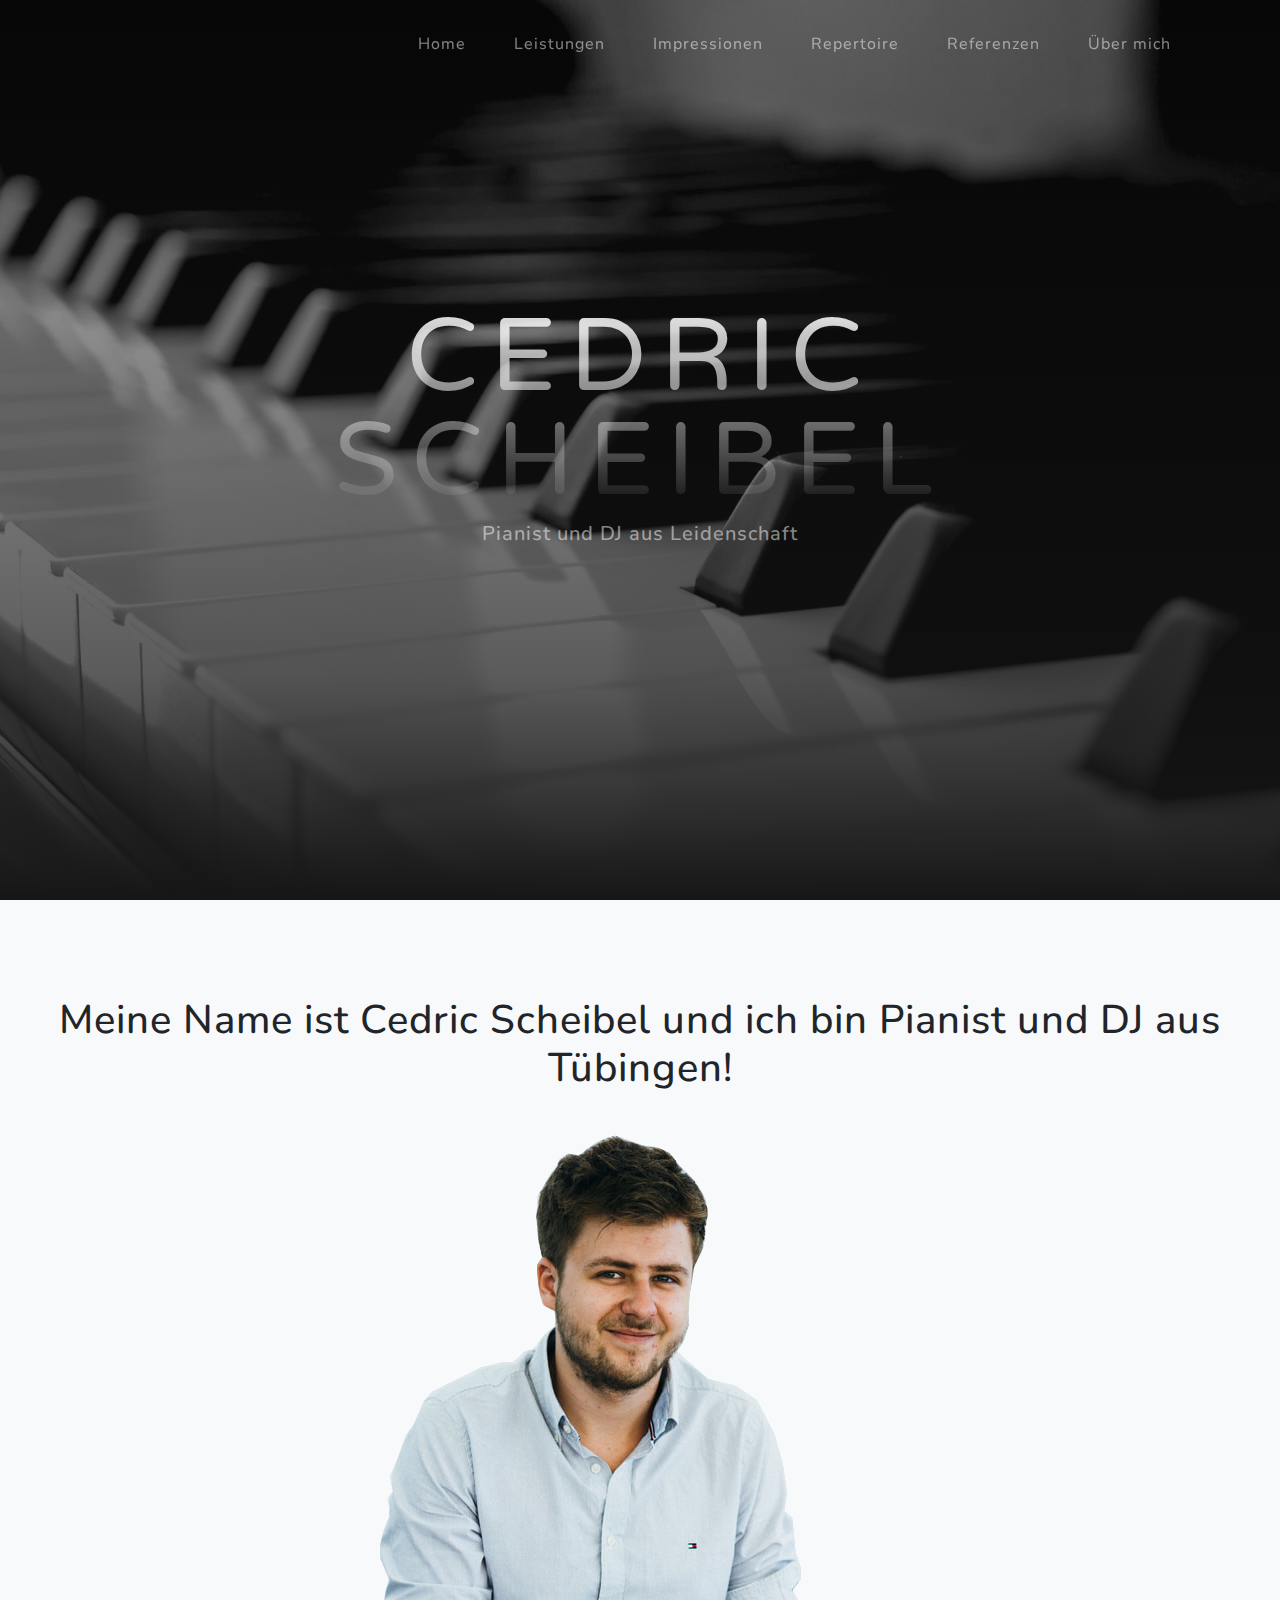
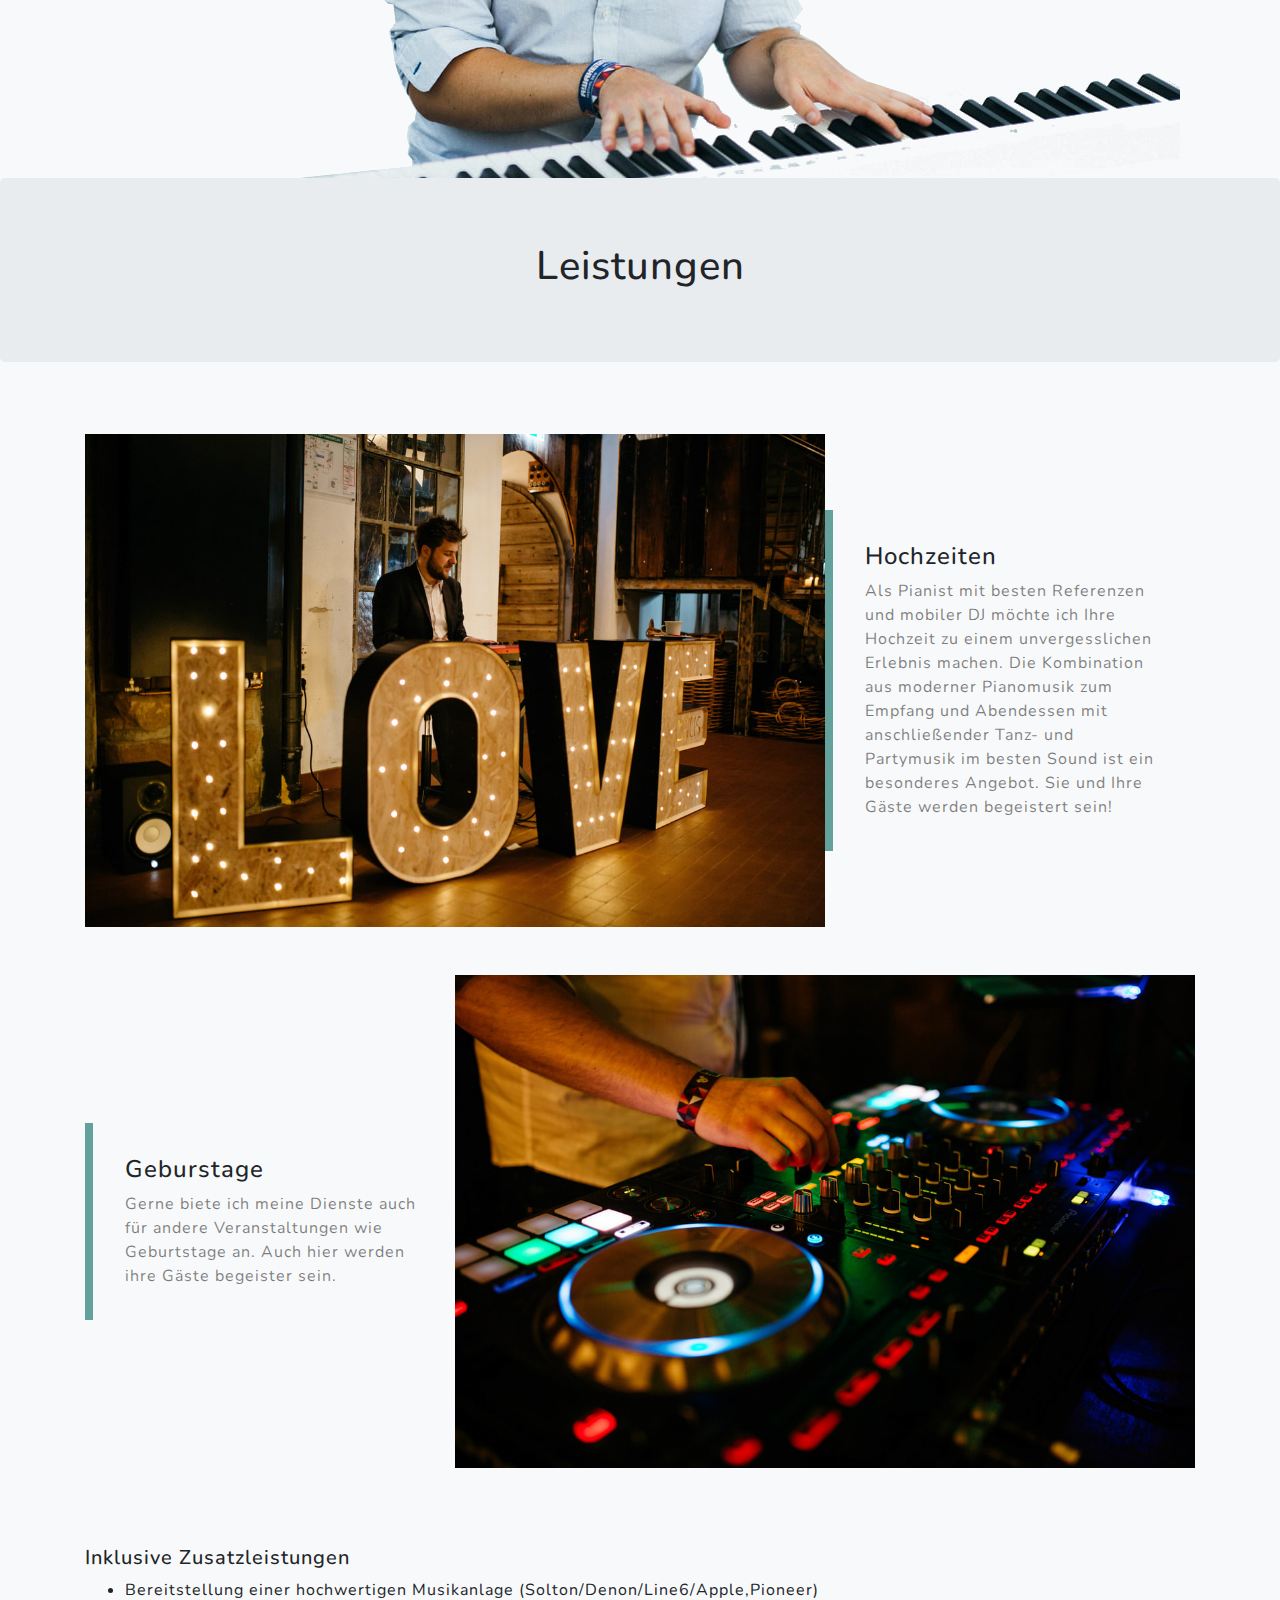
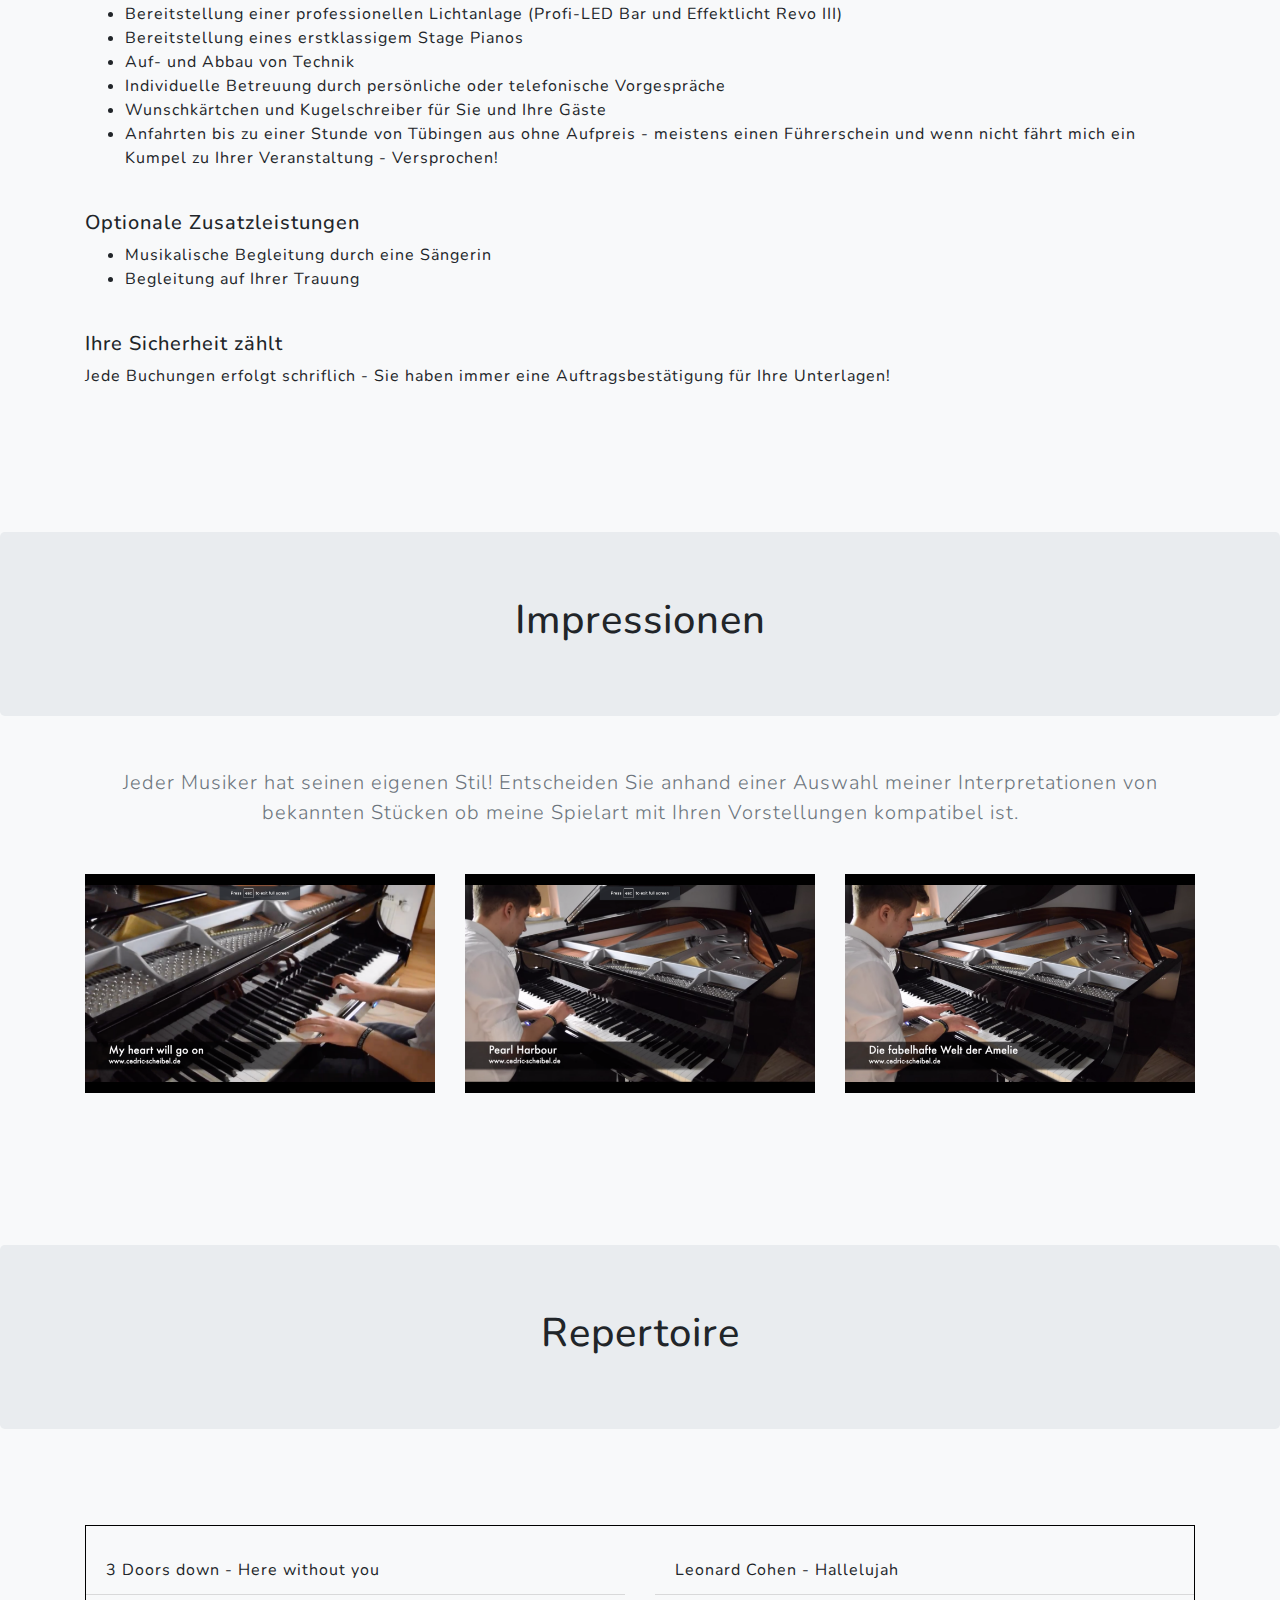
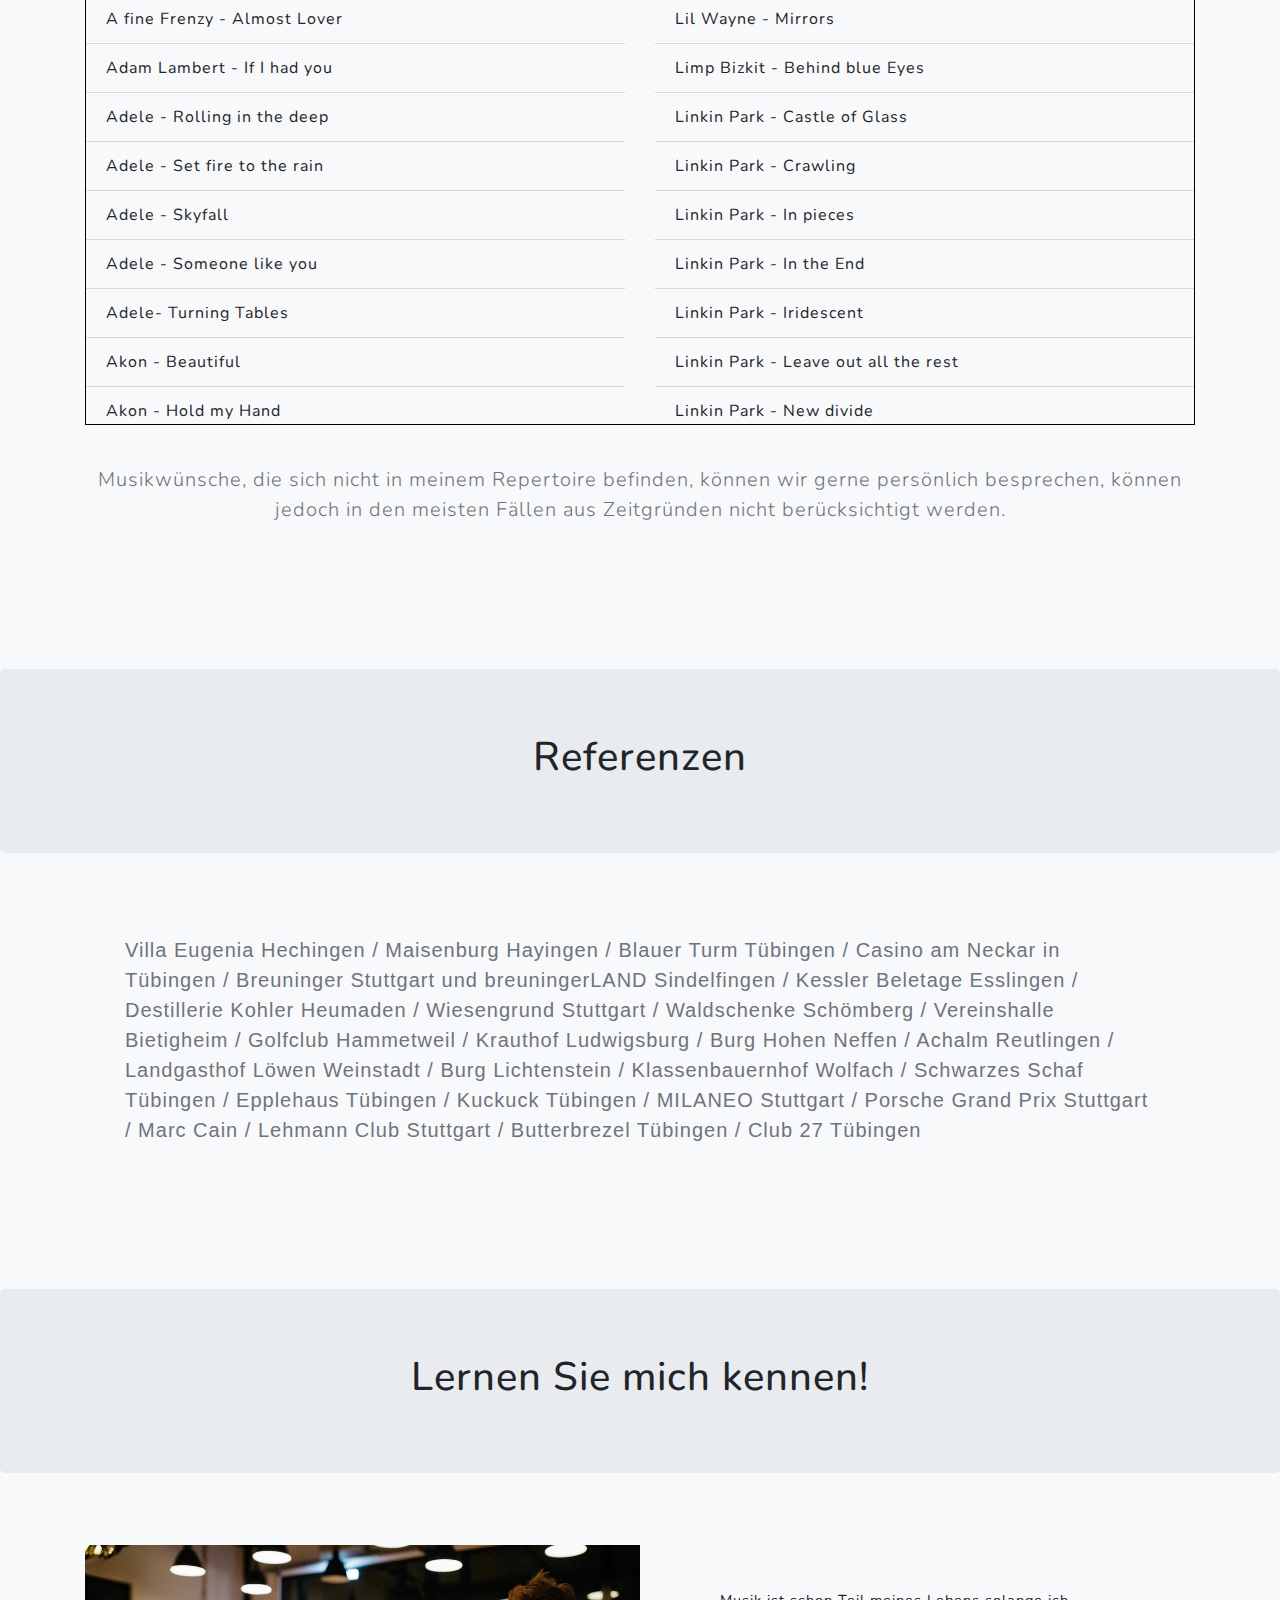
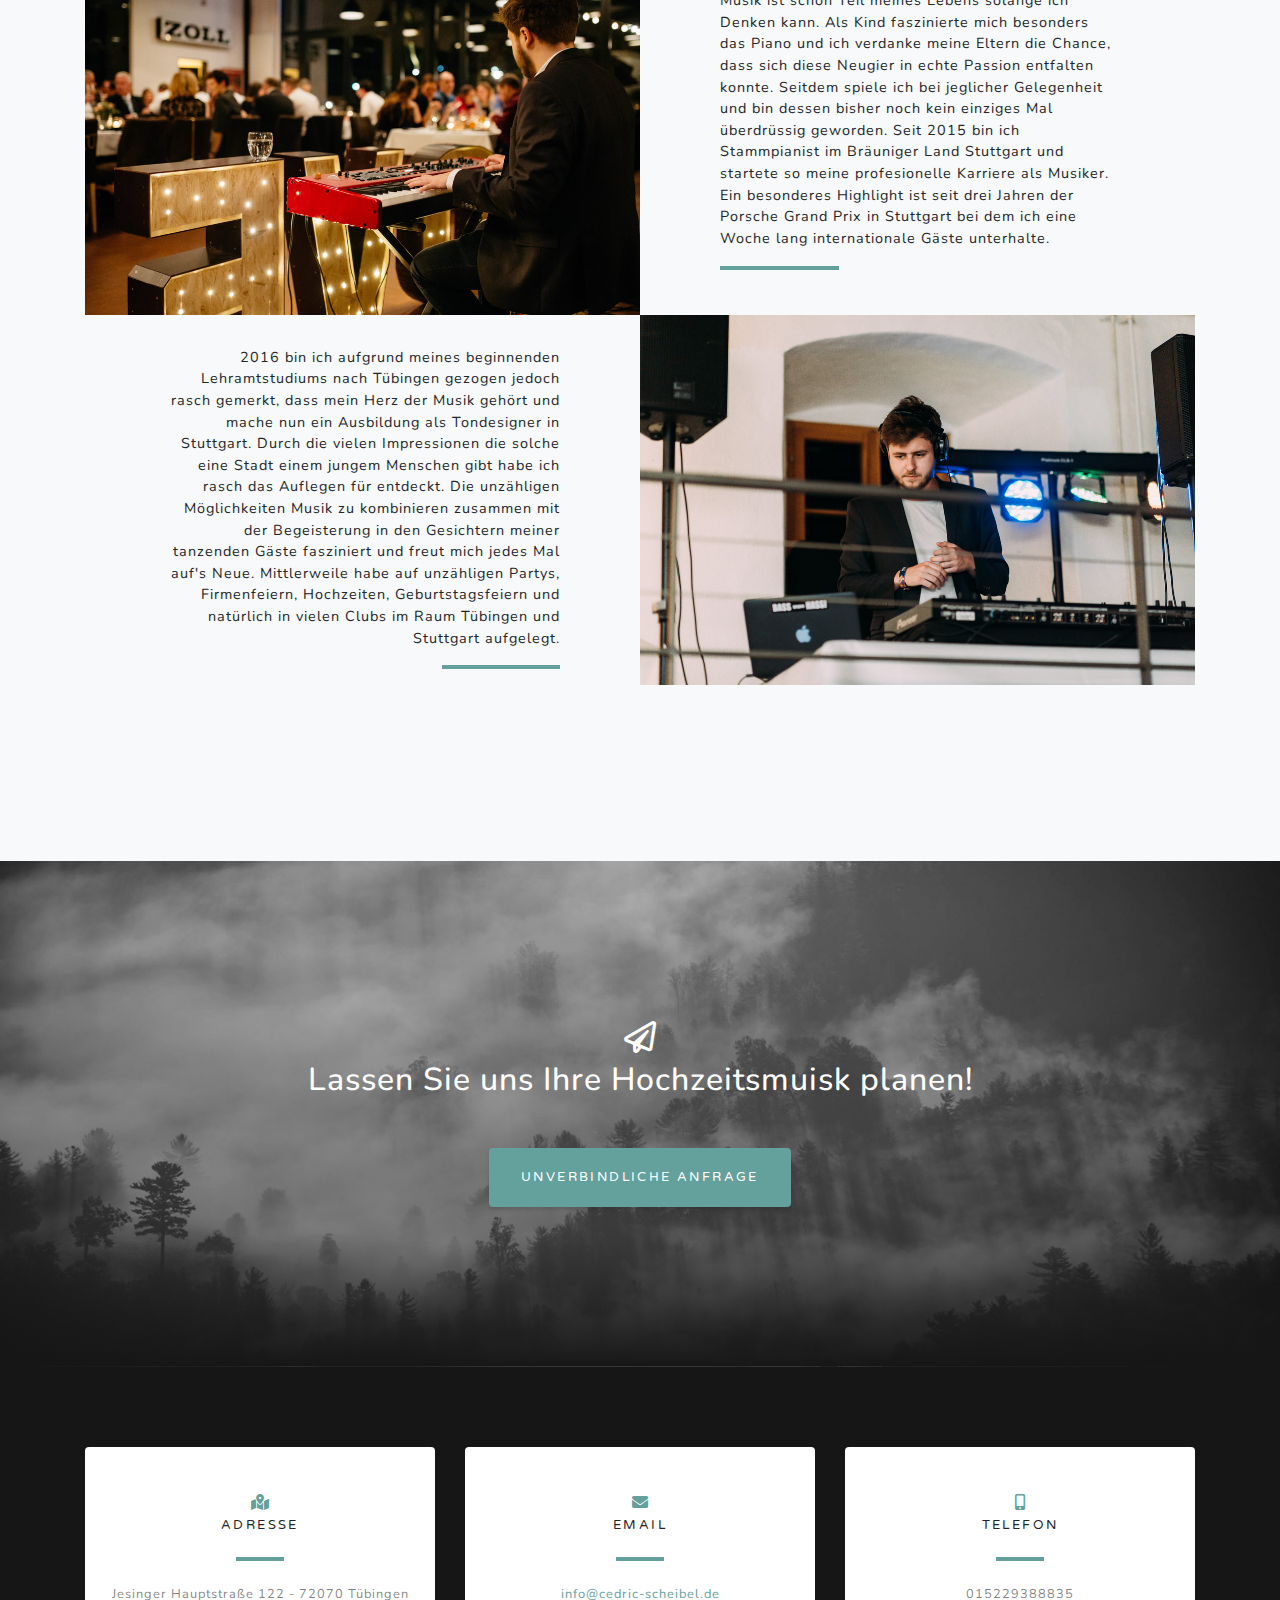
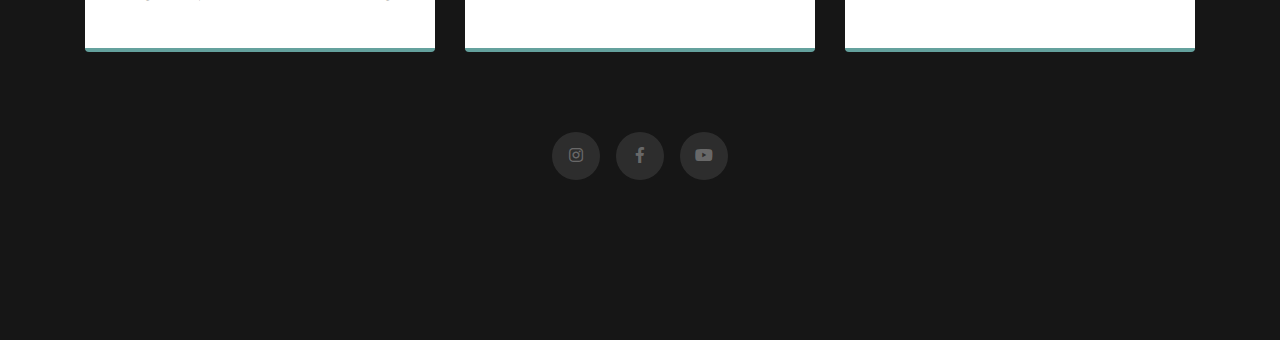
<file: index.html>
<!DOCTYPE html>
<html lang="en">

<head>

  <meta charset="utf-8">
  <meta name="viewport" content="width=device-width, initial-scale=1, shrink-to-fit=no">
  <meta name="description" content="Website for Cedric Scheibel - Pianist and DJ">
  <meta name="author" content="Tristan Kast">

  <title>Cedric Scheibel - Pianist and DJ</title>

  <!-- Bootstrap core CSS -->
  <link href="vendor/bootstrap/css/bootstrap.min.css" rel="stylesheet">

  <!-- Custom fonts for this template -->
  <link href="vendor/fontawesome-free/css/all.min.css" rel="stylesheet">
  <link href="https://fonts.googleapis.com/css?family=Varela+Round" rel="stylesheet">
  <link href="https://fonts.googleapis.com/css?family=Nunito:200,200i,300,300i,400,400i,600,600i,700,700i,800,800i,900,900i" rel="stylesheet">

  <!-- Custom styles for this template -->
  <link href="css/grayscale.css" rel="stylesheet">
    
  <!-- Individual stylings for this website -->
  <link href="css/individual_styles.css" rel="stylesheet">

</head>

<body id="page-top">

  <!-- Navigation -->
  <nav class="navbar navbar-expand-lg navbar-light fixed-top" id="mainNav">
    <div class="container">
      <button class="navbar-toggler navbar-toggler-right" type="button" data-toggle="collapse" data-target="#navbarResponsive" aria-controls="navbarResponsive" aria-expanded="false" aria-label="Toggle navigation">
        Menu
        <i class="fas fa-bars"></i>
      </button>
      <div class="collapse navbar-collapse" id="navbarResponsive">
        <ul class="navbar-nav ml-auto">
          <li class="nav-item">
            <a class="nav-link js-scroll-trigger" href="#home">Home</a>
          </li>
          <li class="nav-item">
            <a class="nav-link js-scroll-trigger" href="#offer">Leistungen</a>
          </li>
          <li class="nav-item">
            <a class="nav-link js-scroll-trigger" href="#demo">Impressionen</a>
          </li>
          <li class="nav-item">
            <a class="nav-link js-scroll-trigger" href="#repertoire">Repertoire</a>
          </li>
          <li class="nav-item">
            <a class="nav-link js-scroll-trigger" href="#references">Referenzen</a>
          </li>
          <li class="nav-item">
            <a class="nav-link js-scroll-trigger" href="#about">Über mich</a>
          </li>
        </ul>
      </div>
    </div>
  </nav>

  <!-- Header -->
  <header class="masthead">
    <div class="container d-flex h-100 align-items-center">
      <div class="mx-auto text-center">
        <h1 class="mx-auto my-0 text-uppercase">Cedric Scheibel</h1>
        <h2 class="text-white-50 mx-auto mt-2 mb-5">Pianist und DJ aus Leidenschaft</h2>
      </div>
    </div>
  </header>

  <!-- About Section -->
  <section id="home" class="about-section bg-light">
    <div class="container col-lg-12 mx-auto">
            
        <h1 class="jumbotron-heading" style="text-align: center; padding-bottom: 20px">
            Meine Name ist Cedric Scheibel und ich bin Pianist und DJ aus Tübingen!
        </h1>
            
        <div class="img-fluid col-lg-7  center-picture">
          <img src="img/cedi_cutoff.png" alt="">
        </div>
            
    </div>
  </section>

  <!-- Offer Section -->
  <section id="offer" class="offer-section bg-light">
      
    <section class="jumbotron text-center">
          <h1 class="jumbotron-heading">Leistungen</h1>
      </section>
      
    <div class="container" style="padding-top: 40px">

      <!-- Featured Project Row -->
      <div class="row align-items-center no-gutters mb-4 mb-lg-5">
        <div class="col-xl-8 col-lg-7">
          <img class="img-fluid mb-3 mb-lg-0" src="img/cedi2.jpg" alt="">
        </div>
        <div class="col-xl-4 col-lg-5">
          <div class="featured-text text-center text-lg-left">
            <h4>Hochzeiten</h4>
            <p class="text-black-50 mb-0">Als Pianist mit besten Referenzen und mobiler DJ möchte ich Ihre Hochzeit zu einem unvergesslichen Erlebnis machen. Die Kombination aus moderner Pianomusik zum Empfang und Abendessen mit anschließender Tanz- und Partymusik im besten Sound ist ein besonderes Angebot. Sie und Ihre Gäste werden begeistert sein!</p>
          </div>
        </div>
      </div>
        
      <!-- Featured Project Row -->
      <div class="row align-items-center no-gutters mb-lg-5 mb-4">
        <div class="col-lg-5 col-xl-4 ">
          <div class="featured-text text-center text-lg-left">
            <h4>Geburstage</h4>
            <p class="text-black-50 mb-0">Gerne biete ich meine Dienste auch für andere Veranstaltungen wie Geburtstage an. Auch hier werden ihre Gäste begeister sein.</p>
          </div>
        </div>
        <div class="col-lg-7 col-xl-8">
          <img class="img-fluid mb-3 mb-lg-0" src="img/cedi3.jpg" alt="">
        </div>
      </div>
        
      <!-- Featured Project Row -->
      <div class="row align-items-center no-gutters" style="padding-top: 30px;">
          <div class="col-md-12" >
            <h5>Inklusive Zusatzleistungen</h5>
                <ul>
                    <li>Bereitstellung einer hochwertigen Musikanlage (Solton/Denon/Line6/Apple,Pioneer)</li>
                    <li>Bereitstellung einer professionellen Lichtanlage (Profi-LED Bar und Effektlicht Revo III)</li>
                    <li>Bereitstellung eines erstklassigem Stage Pianos</li>
                    <li>Auf- und Abbau von Technik</li>
                    <li>Individuelle Betreuung durch persönliche oder telefonische Vorgespräche</li>
                    <li>Wunschkärtchen und Kugelschreiber für Sie und Ihre Gäste</li>
                    <li>Anfahrten bis zu einer Stunde von Tübingen aus ohne Aufpreis - meistens einen Führerschein und wenn nicht fährt mich ein Kumpel zu Ihrer Veranstaltung - Versprochen!</li>
                </ul>
              <h5 style="padding-top: 25px">Optionale Zusatzleistungen</h5>
              <ul>
                <li>Musikalische Begleitung durch eine Sängerin</li>
                <li>Begleitung auf Ihrer Trauung</li>
              </ul>
              <h5 style="padding-top: 25px">Ihre Sicherheit zählt</h5>
              <p>
                  Jede Buchungen erfolgt schriflich - Sie haben immer eine Auftragsbestätigung für Ihre Unterlagen!
              </p>
          </div>
      </div>
    </div>
      
  </section>
    
  <!-- Demo Section -->
  <section id="demo" class="demo-section bg-light">
      
      <section class="jumbotron text-center">
        <div class="container">
          <h1 class="jumbotron-heading">Impressionen</h1>
        </div>
      </section>
      
    <div class="container">
                  <p class="lead text-muted" style="text-align: center; padding-top: 20px; padding-bottom: 30px;">Jeder Musiker hat seinen eigenen Stil! Entscheiden Sie anhand einer Auswahl meiner Interpretationen von bekannten Stücken ob meine Spielart mit Ihren Vorstellungen kompatibel ist. </p>
        
      <div class="row">
        <div class="col-lg-12 mx-auto">
        
            <!-- Grid row -->
            <div class="row">

              <!-- Grid column -->
              <div class="col-lg-4 col-md-12 mb-4">
                <!--Modal: Name-->
                <div class="modal fade" id="modal1" tabindex="-1" role="dialog" aria-labelledby="myModalLabel" aria-hidden="true">
                  <div class="modal-dialog modal-lg" role="document">
                    <!--Content-->
                    <div class="modal-content">
                      <!--Body-->
                      <div class="modal-body mb-0 p-0">
                        <div class="embed-responsive embed-responsive-16by9 z-depth-1-half">
                        <iframe width="560" height="315" src="https://www.youtube.com/embed/VKl3lz4W0bU" frameborder="0" allow="accelerometer; autoplay; encrypted-media; gyroscope; picture-in-picture" allowfullscreen></iframe>
                        </div>
                      </div>
                    </div>
                    <!--/.Content-->
                  </div>
                </div>
                <!--Modal: Name-->
                <a><img class="img-fluid z-depth-1" src="img/my_heart.png" alt="video"
                    data-toggle="modal" data-target="#modal1"></a>
              </div>
              <!-- Grid column -->
                
              <!-- Grid column -->
              <div class="col-lg-4 col-md-12 mb-4">
                <!--Modal: Name-->
                <div class="modal fade" id="modal2" tabindex="-1" role="dialog" aria-labelledby="myModalLabel" aria-hidden="true">
                  <div class="modal-dialog modal-lg" role="document">
                    <!--Content-->
                    <div class="modal-content">
                      <!--Body-->
                      <div class="modal-body mb-0 p-0">
                        <div class="embed-responsive embed-responsive-16by9 z-depth-1-half">
                        <iframe width="560" height="315" src="https://www.youtube.com/embed/--z8b8gtPdI" frameborder="0" allow="accelerometer; autoplay; encrypted-media; gyroscope; picture-in-picture" allowfullscreen></iframe>
                        </div>
                      </div>
                    </div>
                    <!--/.Content-->
                  </div>
                </div>
                <!--Modal: Name-->
                <a><img class="img-fluid z-depth-1" src="img/pearl_habor.png" alt="video"
                    data-toggle="modal" data-target="#modal2"></a>
              </div>
              <!-- Grid column -->

              <!-- Grid column -->
              <div class="col-lg-4 col-md-12 mb-4">
                <!--Modal: Name-->
                <div class="modal fade" id="modal3" tabindex="-1" role="dialog" aria-labelledby="myModalLabel" aria-hidden="true">
                  <div class="modal-dialog modal-lg" role="document">
                    <!--Content-->
                    <div class="modal-content">
                      <!--Body-->
                      <div class="modal-body mb-0 p-0">
                        <div class="embed-responsive embed-responsive-16by9 z-depth-1-half">
                        <iframe width="560" height="315" src="https://www.youtube.com/embed/VnmzDPgGbdI" frameborder="0" allow="accelerometer; autoplay; encrypted-media; gyroscope; picture-in-picture" allowfullscreen></iframe>
                        </div>
                      </div>
                    </div>
                    <!--/.Content-->
                  </div>
                </div>
                <!--Modal: Name-->
                <a><img class="img-fluid z-depth-1" src="img/die_fabelhafte_welt.png" alt="video"
                    data-toggle="modal" data-target="#modal3"></a>
              </div>
              <!-- Grid column -->

            </div>
            <!-- Grid row -->
        
         </div>
      </div>
    </div>
  </section>
    
    
    
  <!-- Repertoire Section -->
  <section id="repertoire" class="projects-section bg-light">
      
      <section class="jumbotron text-center">
        <div class="container">
          <h1 class="jumbotron-heading">Repertoire</h1>
        </div>
      </section>
    <div class="container" style=" padding-top: 4rem;">
     <div class="overflow-auto" style="max-height: 500px; max-width: auto;border:1px solid black; padding-top: 20px;">   
      <div class="row">
        <div class="col-lg-12 mx-auto">

            <div class="row">
                <div class="col-lg">
                    <ul class="list-group list-group-flush" id="songlist1"> 
                        <li class="list-group-item">3 Doors down - Here without you</li>
                        <li class="list-group-item">A fine Frenzy - Almost Lover</li>
                        <li class="list-group-item">Adam Lambert - If I had you</li>
                        <li class="list-group-item">Adele - Rolling in the deep</li>
                        <li class="list-group-item">Adele - Set fire to the rain</li>
                        <li class="list-group-item">Adele - Skyfall</li>
                        <li class="list-group-item">Adele - Someone like you</li>
                        <li class="list-group-item">Adele- Turning Tables</li>
                        <li class="list-group-item">Akon - Beautiful</li>
                        <li class="list-group-item">Akon - Hold my Hand</li>
                        <li class="list-group-item">Avril Lavigne - Innoncence</li>
                        <li class="list-group-item">B.O.B. - Airplanes</li>
                        <li class="list-group-item">B.O.B. - Nothing on you</li>
                        <li class="list-group-item">Backstreetboys - Incomplete</li>
                        <li class="list-group-item">Beatles - Yesterday </li>
                        <li class="list-group-item">Beethoven - Für Elise</li>
                        <li class="list-group-item">Blue - Breathe Easy</li>
                        <li class="list-group-item">Blue - I can</li>
                        <li class="list-group-item">Bob Dylan - Knocking on heavens door</li>
                        <li class="list-group-item">Bon Jovi - Its my life</li>
                        <li class="list-group-item">Bruno Mars - Grenade</li>
                        <li class="list-group-item">Bruno Mars - Just the Way you are</li>
                        <li class="list-group-item">Bruno Mars - Marry you</li>
                        <li class="list-group-item">Bruno Mars - Talkin to the Moon</li>
                        <li class="list-group-item">Bruno Mars- Billionaire</li>
                        <li class="list-group-item">Celine Dion - My heart will go on</li>
                        <li class="list-group-item">Chopin - Nocturne 20 Cis Moll</li>
                        <li class="list-group-item">Christina Grimmie - Liar</li>
                        <li class="list-group-item">Christina Grimmie - Unforgivable</li>
                        <li class="list-group-item">Christina Perri - Jar of hearts</li>
                        <li class="list-group-item">Christina Perrie - A thousand years</li>
                        <li class="list-group-item">Chrstina Grimmie - King of Thieves</li>
                        <li class="list-group-item">Clean Bandit - Rather be </li>
                        <li class="list-group-item">Diddy Dirty Money - Coming home</li>
                        <li class="list-group-item">Die Kinder des Monsieur Mathieu - Caresse sur L´océan</li>
                        <li class="list-group-item">Die Kinder des Monsieur Mathieu - Vois sur ton chemin</li>
                        <li class="list-group-item">Die Ärzte - Junge </li>
                        <li class="list-group-item">Droplex - Gina </li>
                        <li class="list-group-item">Ed Sheehan - I see fire </li>
                        <li class="list-group-item">Ellie Golding - lights </li>
                        <li class="list-group-item">Elton John - can you feel the love tonight </li>
                        <li class="list-group-item">Elton John - circle of life</li>
                        <li class="list-group-item">Emeli Sandé - Read all about it</li>
                        <li class="list-group-item">Eminem - I need a doctor</li>
                        <li class="list-group-item">Eminem - Not afraid</li>
                        <li class="list-group-item">Eminem - We made you</li>
                        <li class="list-group-item">Eminem ft. Bruno Mars - Lighters</li>
                        <li class="list-group-item">Eminem ft. Rihanna - Love the way you lie</li>
                        <li class="list-group-item">Eminem- Till i collapse</li>
                        <li class="list-group-item">Enrique Iglesias - Tonight im loving you</li>
                        <li class="list-group-item">Enya - Only time</li>
                        <li class="list-group-item">Evanescence - Hello</li>
                        <li class="list-group-item">Evanescence - My immortal</li>
                        <li class="list-group-item">Fun - We are young</li>
                        <li class="list-group-item">Game of Thrones Theme</li>
                        <li class="list-group-item">Gary Jules - Mad world  </li>
                        <li class="list-group-item">Green Day - 21 Guns</li>
                        <li class="list-group-item">Green Day - Boulevard of broken dreams</li>
                        <li class="list-group-item">Habits - stay high </li>
                        <li class="list-group-item">Hans Zimmer - Fluch der Karibik</li>
                        <li class="list-group-item">Hans Zimmer - Tennesse (Pearl Harbor)</li>
                        <li class="list-group-item">Hurts - Stay</li>
                        <li class="list-group-item">Hurts - Wonderful life</li>
                        <li class="list-group-item">Inception theme </li>
                        <li class="list-group-item">Iyaz- Replay</li>
                    <li class="list-group-item">Iyaz- Replay</li>
                    <li class="list-group-item">Jason Mraz - I won't give up</li>
                    <li class="list-group-item">Jason Walker - Down</li>
                    <li class="list-group-item">Jessi J - Price Tag</li>
                    <li class="list-group-item">Johann von Pachelbel - Pachelbelcanon</li>
                    <li class="list-group-item">John Legend - All of me </li>
                    <li class="list-group-item">John Lennon - Imagine</li>
                    <li class="list-group-item">Kaan - Waving flag</li>
                    <li class="list-group-item">Kelly Clarkson - Because of you</li>
                    <li class="list-group-item">Kelly Clarkson - My life would suck without you</li>
                    <li class="list-group-item">Kings of Leon - Use somebody</li>
                    <li class="list-group-item">Lady Gaga - Edge of Glory</li>
                    <li class="list-group-item">Lady Gaga - Just dance</li>
                    <li class="list-group-item">Lady Gaga - Paparazzi</li>
                    <li class="list-group-item">Lady Gaga - Pokerface</li>
                    <li class="list-group-item">Lana Del Ray - Summertime Sadness </li>
                    <li class="list-group-item">Leona Lewis - I see you (Avatar)</li>
                    <li class="list-group-item"></li>
                    </ul>
                </div>
                
                
            <div class="col-lg">
                <ul class="list-group list-group-flush">
                    <li class="list-group-item">Leonard Cohen - Hallelujah</li>
                    <li class="list-group-item">Lil Wayne - Mirrors</li>
                    <li class="list-group-item">Limp Bizkit - Behind blue Eyes</li>
                    <li class="list-group-item">Linkin Park - Castle of Glass</li>
                    <li class="list-group-item">Linkin Park - Crawling</li>
                    <li class="list-group-item">Linkin Park - In pieces</li>
                    <li class="list-group-item">Linkin Park - In the End</li>
                    <li class="list-group-item">Linkin Park - Iridescent</li>
                    <li class="list-group-item">Linkin Park - Leave out all the rest</li>
                    <li class="list-group-item">Linkin Park - New divide</li>
                    <li class="list-group-item">Linkin Park - No more sorrow</li>
                    <li class="list-group-item">Linkin Park - Numb</li>
                    <li class="list-group-item">Linkin Park - Robot boy</li>
                    <li class="list-group-item">Linkin Park - The catalyst</li>
                    <li class="list-group-item">Linkin Park - Valentines Day</li>
                    <li class="list-group-item">Linkin Park - Waiting for the end</li>
                    <li class="list-group-item">Linkin Park - What I've done</li>
                    <li class="list-group-item">LMFAO - Party Rock Anthem</li>
                    <li class="list-group-item">Lorde - Everybody wants to rule the world </li>
                    <li class="list-group-item">Ludovico Einaudi - Divenire</li>
                    <li class="list-group-item">Ludovico Einaudi - Fly</li>
                    <li class="list-group-item">Ludovico Einaudi - Gionrni Dispari</li>
                    <li class="list-group-item">Ludovico Einaudi - Nuvole Bianche</li>
                    <li class="list-group-item">Ludovico Einaudi - Una Mattina</li>
                    <li class="list-group-item">Lynyrd Skynyrd - Sweet Home Alabama </li>
                    <li class="list-group-item">Marlon Roudette - New age</li>
                    <li class="list-group-item">Maroon 5 - Payphone</li>
                    <li class="list-group-item">Martin Garrix - Animals </li>
                    <li class="list-group-item">Medicated - wiz khalifa</li>
                    <li class="list-group-item">Miley Cyrus - When I look at you</li>
                    <li class="list-group-item">Mozart - Rondo alla Turca</li>
                    <li class="list-group-item">Mr. Probz - Waves </li>
                    <li class="list-group-item">Neelix - Angel of Destruction</li> 
                    <li class="list-group-item">Nelly - Just a Dream</li>
                    <li class="list-group-item">Olly Murs - My heart skips a beat</li>
                    <li class="list-group-item">One Republic - All the right moves</li>
                    <li class="list-group-item">One Republic - Apologize</li>
                    <li class="list-group-item">One Republic - Good Life</li>
                    <li class="list-group-item">One Republic - If i Lose myself</li>
                    <li class="list-group-item">One Republic - Secrets</li>
                    <li class="list-group-item">Opus - Life is life </li>
                    <li class="list-group-item">Owl City - Fireflies</li>
                    <li class="list-group-item">Passenger - Let her go</li>
                    <li class="list-group-item">Pink - Fucking perfect</li>
                    <li class="list-group-item">Pink - just give me a reason</li>
                    <li class="list-group-item">Pink - So what</li>
                    <li class="list-group-item">Pink - Try</li>
                    <li class="list-group-item">Ranj - Butterfly</li>
                    <li class="list-group-item">Ray Charles - Hit the Road Jack</li>
                    <li class="list-group-item">Richard Marx - Right here Waiting</li>
                    <li class="list-group-item">Rihanna - Russian Roulette</li>
                    <li class="list-group-item">Rihanna - Take a bow</li>
                    <li class="list-group-item">Rihanna - Unfaithful </li>
                    <li class="list-group-item">Rihanna ft. Eminem - Love the way you lie Part II</li>
                    <li class="list-group-item">Rise against - Hero of war </li>
                    <li class="list-group-item">Robin Schulz - Sun goes down </li>
                    <li class="list-group-item">Sam Smith - Stay with me </li>
                    <li class="list-group-item">Sam Tsui ft Christina Grimmie - Just a Dream</li>
                    <li class="list-group-item">Scorpions - Wind of change </li>
                    <li class="list-group-item">Sean Paul - She doesn't mind</li>
                    <li class="list-group-item">Shontelle - Impossible</li>
                    <li class="list-group-item">Silbermond - Das Beste</li>
                    <li class="list-group-item">Simple Plan - Save you</li>
                    <li class="list-group-item">Snow Patrol - Run</li>
                    <li class="list-group-item">Stanfour - In your arms</li>
                    <li class="list-group-item">Starsailor - Four to the Floor</li>
                    <li class="list-group-item">Steve Jablonsky - Arrival to Earth (Transformers)</li>
                    <li class="list-group-item">Söhne Mannheims - Und wenn ein Lied</li>
                    <li class="list-group-item">Taio Cruz - Break your Heart</li>
                    <li class="list-group-item">Taio Cruz - Dynamite</li>
                    <li class="list-group-item">Taio Cruz - Hangover</li>
                    <li class="list-group-item">Take That - Rule the World</li>
                    <li class="list-group-item">Take That - The flood</li>
                    <li class="list-group-item">The Passenger- Let her go </li>
                    <li class="list-group-item">The Script - Hall of fame</li>
                    <li class="list-group-item">The Script - Superheroes </li>
                    <li class="list-group-item">Two Steps from Hell - Heart of courage</li>
                    <li class="list-group-item">Usher - DJ got us falling in Love again</li>
                    <li class="list-group-item">Westlife- Mandy</li>
                    <li class="list-group-item">Yann Tiersen - Comptine d´un aute été</li>
                    <li class="list-group-item">Yiruma - River flows in you</li>
                    <li class="list-group-item"></li>
                </ul>
            </div>
          </div>
         </div>
      </div>
    </div>
        <p class="lead text-muted" style="text-align: center; padding-top: 40px">Musikwünsche, die sich nicht in meinem Repertoire befinden, können wir gerne persönlich besprechen, können jedoch in den meisten Fällen aus Zeitgründen nicht berücksichtigt werden. </p>
      </div>

  </section>
    
  <!-- References Section -->
  <section id="references" class="projects-section bg-light">
      
    <section class="jumbotron text-center">
        <div class="container">
            <h1 class="jumbotron-heading">Referenzen</h1>
              <!--<p class="lead text-muted">Lassen Sie sich von meinen Referenzen überzeugen. In diesen Etablissements durfte ich mein Können schon unter Beweis stellen, teils als Pianist, teils als DJ.</p>-->
        </div>
    </section>
      
    <div class="container">
      <div class="row">
        <div class="col-lg-12 mx-auto">

        
        
        <div style="padding-top: 50px; padding-left: 40px; padding-right: 40px; font-family: sans-serif">
        <p class="lead text-muted">
        Villa Eugenia Hechingen / Maisenburg Hayingen / Blauer Turm Tübingen / Casino am Neckar in Tübingen / Breuninger Stuttgart und breuningerLAND Sindelfingen / Kessler Beletage Esslingen / Destillerie Kohler Heumaden / Wiesengrund Stuttgart / Waldschenke Schömberg / Vereinshalle Bietigheim / Golfclub Hammetweil / Krauthof Ludwigsburg / Burg Hohen Neffen / Achalm Reutlingen / Landgasthof Löwen Weinstadt / Burg Lichtenstein / Klassenbauernhof Wolfach / Schwarzes Schaf Tübingen / Epplehaus Tübingen / Kuckuck Tübingen / MILANEO Stuttgart / Porsche Grand Prix Stuttgart / Marc Cain / Lehmann Club Stuttgart / Butterbrezel Tübingen / Club 27 Tübingen
        </p>
        </div>
            
         </div>
      </div>
    </div>
  </section>
    
    
  <!-- About Section -->
  <section id="about" class="projects-section bg-light" style="padding-bottom: 10rem">
      
    <section class="jumbotron text-center">
        <div class="container">
            <h1 class="jumbotron-heading">Lernen Sie mich kennen!</h1>            
        </div>
    </section>
      
    <div class="container" style="padding-top: 40px">
        
      <!-- Project One Row -->
      <div class="row justify-content-center no-gutters mb-5 mb-lg-0">
        <div class="col-lg-6">
          <img class="img-fluid" src="img/hd.jpg">
        </div>
        <div class="col-lg-6" >
          <div class="bg-black text-center h-100 project" >
            <div class="d-flex h-100" style="background-color: #F8F9FA">
              <div class="project-text w-100 my-auto text-center text-lg-left" >
                <p class="mb-0">Musik ist schon Teil meines Lebens solange ich Denken kann. Als Kind faszinierte mich besonders das Piano und ich verdanke meine Eltern die Chance, dass sich diese Neugier in echte Passion entfalten konnte. Seitdem spiele ich bei jeglicher Gelegenheit und bin dessen bisher noch kein einziges Mal überdrüssig geworden. Seit 2015 bin ich Stammpianist im Bräuniger Land Stuttgart und startete so meine profesionelle Karriere als Musiker. Ein besonderes Highlight ist seit drei Jahren der Porsche Grand Prix in Stuttgart bei dem ich eine Woche lang internationale Gäste unterhalte. </p>
                <hr class="d-none d-lg-block mb-0 ml-0">
              </div>
            </div>
          </div>
        </div>
      </div>

      <!-- Project Two Row -->
      <div class="row justify-content-center no-gutters">
        <div class="col-lg-6">
          <img class="img-fluid" src="img/cedi6.jpg" alt="" style="  display: block;margin-left: auto;margin-right: auto;">
        </div>
        <div class="col-lg-6 order-lg-first">
          <div class="bg-black text-center h-100 project">
            <div class="d-flex h-100" style="background-color: #F8F9FA">
              <div class="project-text w-100 my-auto text-center text-lg-right">
                <p class="mb-0">2016 bin ich aufgrund meines beginnenden Lehramtstudiums nach Tübingen gezogen jedoch rasch gemerkt, dass mein Herz der Musik gehört und mache nun ein Ausbildung als Tondesigner in Stuttgart. Durch die vielen Impressionen die solche eine Stadt einem jungem Menschen gibt habe ich rasch das Auflegen für entdeckt. Die unzähligen Möglichkeiten Musik zu kombinieren zusammen mit der Begeisterung in den Gesichtern meiner tanzenden Gäste fasziniert und freut mich jedes Mal auf's Neue. Mittlerweile habe auf unzähligen Partys, Firmenfeiern, Hochzeiten, Geburtstagsfeiern und natürlich in vielen Clubs im Raum Tübingen und Stuttgart aufgelegt.  </p>
                <hr class="d-none d-lg-block mb-0 mr-0">
              </div>
            </div>
          </div>
        </div>
      </div>        
    </div>
  </section>
    

    
    
  <!-- Signup Section -->
  <section id="signup" class="signup-section" >
    <div class="container">
      <div class="row">
        <div class="col-md-10 col-lg-8 mx-auto text-center">

          <i class="far fa-paper-plane fa-2x mb-2 text-white"></i>
          <h2 class="text-white mb-5">Lassen Sie uns Ihre Hochzeitsmuisk planen!</h2>

          <form class="form-inline d-flex">
            <a href="anfrage.html" class="btn btn-primary mx-auto">Unverbindliche Anfrage</a>
          </form>

        </div>
      </div>
    </div>
  </section>

  <!-- Contact Section -->
  <section class="contact-section bg-black">
    <div class="container">

      <div class="row">

        <div class="col-md-4 mb-3 mb-md-0">
          <div class="card py-4 h-100">
            <div class="card-body text-center">
              <i class="fas fa-map-marked-alt text-primary mb-2"></i>
              <h4 class="text-uppercase m-0">Adresse</h4>
              <hr class="my-4">
              <div class="small text-black-50">Jesinger Hauptstraße 122 - 72070 Tübingen</div>
            </div>
          </div>
        </div>

        <div class="col-md-4 mb-3 mb-md-0">
          <div class="card py-4 h-100">
            <div class="card-body text-center">
              <i class="fas fa-envelope text-primary mb-2"></i>
              <h4 class="text-uppercase m-0">Email</h4>
              <hr class="my-4">
              <div class="small text-black-50">
                <a href="#">info@cedric-scheibel.de</a>
              </div>
            </div>
          </div>
        </div>

        <div class="col-md-4 mb-3 mb-md-0">
          <div class="card py-4 h-100">
            <div class="card-body text-center">
              <i class="fas fa-mobile-alt text-primary mb-2"></i>
              <h4 class="text-uppercase m-0">Telefon</h4>
              <hr class="my-4">
              <div class="small text-black-50">015229388835</div>
            </div>
          </div>
        </div>
      </div>

      <div class="social d-flex justify-content-center">
        <a href="https://www.instagram.com/cedricscheibel/?hl=en" class="mx-2">
          <i class="fab fa-instagram"></i>
        </a>
        <a href="https://www.facebook.com/cedricscheibelofficial/" class="mx-2">
          <i class="fab fa-facebook-f"></i>
        </a>
        <a href="https://www.youtube.com/channel/UC8PgopaQoi7ur5uo-JSboxw" class="mx-2">
          <i class="fab fa-youtube"></i>
        </a>
      </div>

    </div>
  </section>

  <!-- Footer -->
  <footer class="bg-black small text-center text-white-50">
    <div class="container">
        
        
      <!--Copyright &copy; Your Website 2019-->
    </div>
  </footer>

  <!-- Bootstrap core JavaScript -->
  <script src="vendor/jquery/jquery.min.js"></script>
  <script src="vendor/bootstrap/js/bootstrap.bundle.min.js"></script>

  <!-- Plugin JavaScript -->
  <script src="vendor/jquery-easing/jquery.easing.min.js"></script>

  <!-- Custom scripts for this template -->
  <script src="js/grayscale.min.js"></script>

</body>

</html>
</file>
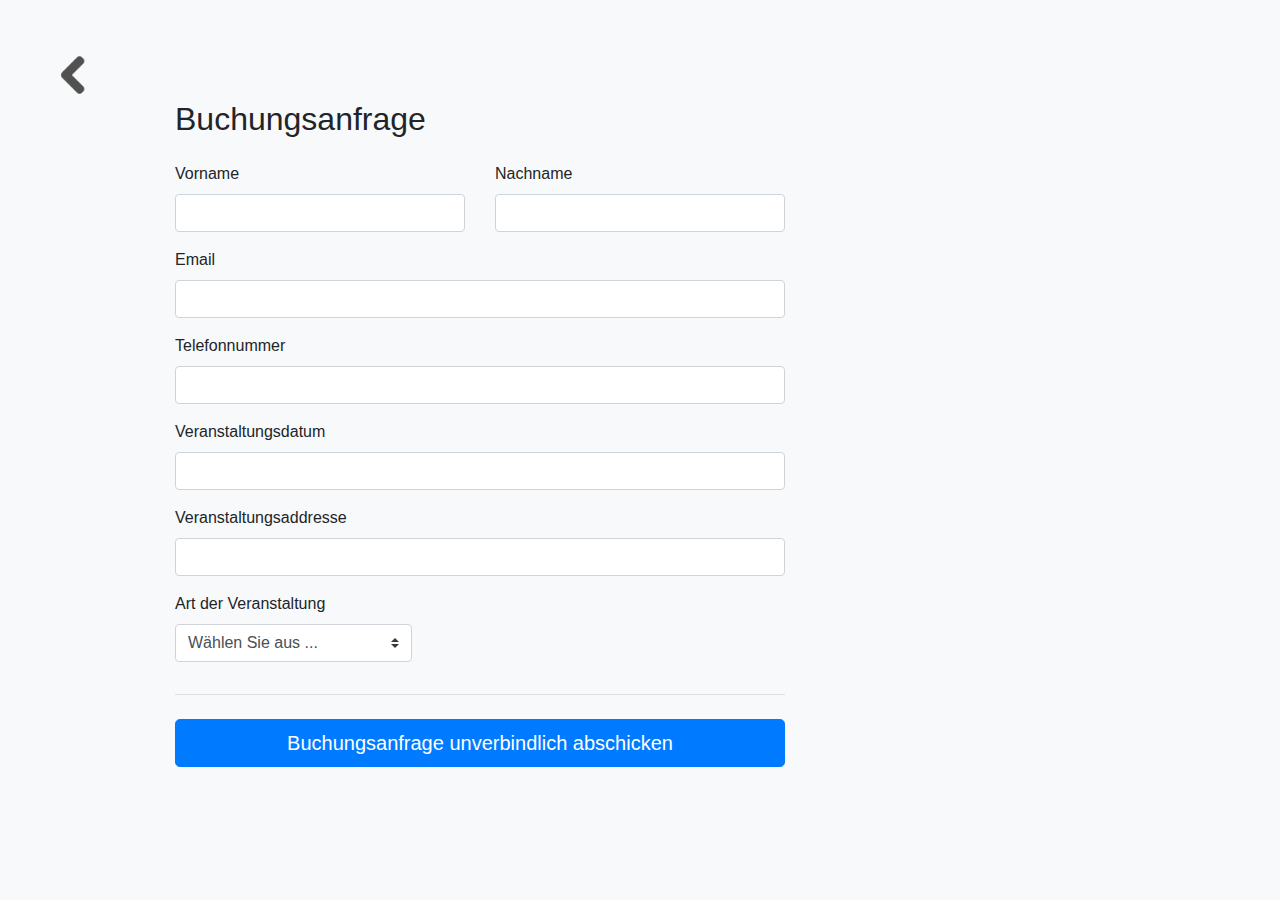
<file: anfrage.html>
<!DOCTYPE html>
<!-- saved from url=(0052)https://getbootstrap.com/docs/4.3/examples/checkout/ -->
<html lang="en">
   <head>
        
    <meta http-equiv="Content-Type" content="text/html; charset=UTF-8">
    <meta name="viewport" content="width=device-width, initial-scale=1, shrink-to-fit=no">
    <meta name="description" content="">
    <meta name="author" content="Tristan Kast">
    <meta name="generator" content="Jekyll v3.8.5">
    <title>Buchungsanfrage</title>

    <link rel="canonical" href="https://getbootstrap.com/docs/4.3/examples/checkout/">

    <!-- Bootstrap core CSS -->
    <link href="./anfrage_files/bootstrap.min.css" rel="stylesheet" integrity="sha384-ggOyR0iXCbMQv3Xipma34MD+dH/1fQ784/j6cY/iJTQUOhcWr7x9JvoRxT2MZw1T" crossorigin="anonymous">


    <!-- Custom styles for this template -->
    <link href="./anfrage_files/form-validation.css" rel="stylesheet">
  </head>

  <body class="bg-light" style="padding-bottom: 60px">
      
<div style="padding-top: 50px"> 
<a style="padding-left: 50px; padding-top: 150px;" href="index.html">
    <img border="0" src="img/back_arrow_icon.png" width="50" height="50">
</a>
 </div>
      
    <div class="container">
  <div class="row">
    <div class="col-md-8 order-md-1">
    <h2>Buchungsanfrage</h2>
      </div>
    <div class="col-md-8 order-md-1">
      <h4 class="mb-3"></h4>
      <form class="needs-validation" novalidate="">
        <div class="row">
          <div class="col-md-6 mb-3">
            <label for="firstName">Vorname</label>
            <input type="text" class="form-control" id="firstName" placeholder="" value="" required="">
            <div class="invalid-feedback">
              Ihr Vorname wird benötigt.
            </div>
          </div>
          <div class="col-md-6 mb-3">
            <label for="lastName">Nachname</label>
            <input type="text" class="form-control" id="lastName" placeholder="" value="" required="">
            <div class="invalid-feedback">
              Ihr Nachname wird benötigt.
            </div>
          </div>
        </div>

        <div class="mb-3">
          <label for="email">Email <span class="text-muted"></span></label>
          <input type="email" class="form-control" id="email" placeholder="" required="">
          <div class="invalid-feedback">
            Bitte geben Sie eine gültige Email-Adresse an.
          </div>
        </div>
          
        <div class="mb-3">
          <label for="address">Telefonnummer</label>
          <input type="text" class="form-control" id="address" placeholder="" required="">
          <div class="invalid-feedback">
            Bitte geben Sie Ihre Telefonnummer ein.
          </div>
        </div>
          
        <div class="mb-3">
          <label for="address">Veranstaltungsdatum</label>
          <input type="text" class="form-control" id="date" placeholder="" required="">
          <div class="invalid-feedback">
            Bitte geben Sie das Datum der Veranstaltung an.
          </div>
        </div>
          
        <div class="mb-3">
          <label for="address">Veranstaltungsaddresse</label>
          <input type="text" class="form-control" id="address" placeholder="" required="">
          <div class="invalid-feedback">
            Bitte geben Sie die Adresse der Veranstaltung an.
          </div>
        </div>


        <div class="row">
          <div class="col-md-5 mb-3">
            <label for="country">Art der Veranstaltung</label>
            <select class="custom-select d-block w-100" id="typeofact" required="">
              <option value="">Wählen Sie aus ...</option>
              <option>Geburtstag</option>
              <option>Hochzeit</option>
              <option>Sonstiges</option>
            </select>
            <div class="invalid-feedback">
              Bitte wählen Sie die Art der Veranstaltung aus.
            </div>
          </div>
            
        
                
        </div>

        <hr class="mb-4">
        <button class="btn btn-primary btn-lg btn-block" type="submit" onclick="sendMail(); return false">Buchungsanfrage unverbindlich abschicken</button>

          
      </form>
    </div>
  </div>

</div>
<script src="./anfrage_files/jquery-3.3.1.slim.min.js" integrity="sha384-q8i/X+965DzO0rT7abK41JStQIAqVgRVzpbzo5smXKp4YfRvH+8abtTE1Pi6jizo" crossorigin="anonymous"></script>
      <script>window.jQuery || document.write('<script src="/docs/4.3/assets/js/vendor/jquery-slim.min.js"><\/script>')</script><script src="./anfrage_files/bootstrap.bundle.min.js" integrity="sha384-xrRywqdh3PHs8keKZN+8zzc5TX0GRTLCcmivcbNJWm2rs5C8PRhcEn3czEjhAO9o" crossorigin="anonymous"></script>
<script src="./anfrage_files/form-validation.js">
</script>
      
<script>
    function sendMail() {
        
        window.location.href('mailto:info@cedric-scheibel.de?subject=document.getElementById('typeofact').value&body=body');
        
        

    }      
</script>
      


</body></html>
</file>
<file: css/individual_styles.css>
.list-group-item{
    background-color: #F8F9FA;
}

.center-picture{
    display: block;
    margin-left: auto;
    margin-right: auto;
    width: 80%;
}
</file>
<file: anfrage_files/form-validation.css>
.container {
  max-width: 960px;
}

.lh-condensed { line-height: 1.25; }
</file>
<file: css/grayscale.css>
/*!
 * Start Bootstrap - Grayscale v5.0.6 (https://startbootstrap.com/template-overviews/grayscale)
 * Copyright 2013-2019 Start Bootstrap
 * Licensed under MIT (https://github.com/BlackrockDigital/startbootstrap-grayscale/blob/master/LICENSE)
 */

#mainNav {
  min-height: 56px;
  background-color: #fff;
}

#mainNav .navbar-toggler {
  font-size: 80%;
  padding: 0.75rem;
  color: #64a19d;
  border: 1px solid #64a19d;
}

#mainNav .navbar-toggler:focus {
  outline: none;
}

#mainNav .navbar-brand {
  color: #161616;
  font-weight: 700;
  padding: .9rem 0;
}

#mainNav .navbar-nav .nav-item:hover {
  color: fade(white, 80%);
  outline: none;
  background-color: transparent;
}

#mainNav .navbar-nav .nav-item:active, #mainNav .navbar-nav .nav-item:focus {
  outline: none;
  background-color: transparent;
}

@media (min-width: 992px) {
  #mainNav {
    padding-top: 0;
    padding-bottom: 0;
    border-bottom: none;
    background-color: transparent;
    -webkit-transition: background-color 0.3s ease-in-out;
    transition: background-color 0.3s ease-in-out;
  }
  #mainNav .navbar-brand {
    padding: .5rem 0;
    color: rgba(255, 255, 255, 0.5);
  }
  #mainNav .nav-link {
    -webkit-transition: none;
    transition: none;
    padding: 2rem 1.5rem;
    color: rgba(255, 255, 255, 0.5);
  }
  #mainNav .nav-link:hover {
    color: rgba(255, 255, 255, 0.75);
  }
  #mainNav .nav-link:active {
    color: white;
  }
  #mainNav.navbar-shrink {
    background-color: #fff;
  }
  #mainNav.navbar-shrink .navbar-brand {
    color: #161616;
  }
  #mainNav.navbar-shrink .nav-link {
    color: #161616;
    padding: 1.5rem 1.5rem 1.25rem;
    border-bottom: 0.25rem solid transparent;
  }
  #mainNav.navbar-shrink .nav-link:hover {
    color: #64a19d;
  }
  #mainNav.navbar-shrink .nav-link:active {
    color: #467370;
  }
  #mainNav.navbar-shrink .nav-link.active {
    color: #64a19d;
    outline: none;
    border-bottom: 0.25rem solid #64a19d;
  }
}

.masthead {
  position: relative;
  width: 100%;
  height: auto;
  min-height: 35rem;
  padding: 15rem 0;
  background: -webkit-gradient(linear, left top, left bottom, from(rgba(22, 22, 22, 0.3)), color-stop(75%, rgba(22, 22, 22, 0.7)), to(#161616)), url("../img/piano_wallpaper.jpg");
  background: linear-gradient(to bottom, rgba(22, 22, 22, 0.3) 0%, rgba(22, 22, 22, 0.7) 75%, #161616 100%), url("../img/piano_wallpaper.jpg");
  background-position: center;
  background-repeat: no-repeat;
  background-attachment: scroll;
  background-size: cover;
}

.masthead h1 {
  font-family: 'Varela Round';
  font-size: 2.5rem;
  line-height: 2.5rem;
  letter-spacing: 0.8rem;
  background: -webkit-linear-gradient(rgba(255, 255, 255, 0.9), rgba(255, 255, 255, 0));
  -webkit-text-fill-color: transparent;
  -webkit-background-clip: text;
}

.masthead h2 {
  max-width: 20rem;
  font-size: 1rem;
}

@media (min-width: 768px) {
  .masthead h1 {
    font-size: 4rem;
    line-height: 4rem;
  }
}

@media (min-width: 992px) {
  .masthead {
    height: 100vh;
    padding: 0;
  }
  .masthead h1 {
    font-size: 6.5rem;
    line-height: 6.5rem;
    letter-spacing: 0.8rem;
  }
  .masthead h2 {
    max-width: 30rem;
    font-size: 1.25rem;
  }
}

.btn {
  -webkit-box-shadow: 0 0.1875rem 0.1875rem 0 rgba(0, 0, 0, 0.1) !important;
  box-shadow: 0 0.1875rem 0.1875rem 0 rgba(0, 0, 0, 0.1) !important;
  padding: 1.25rem 2rem;
  font-family: 'Varela Round';
  font-size: 80%;
  text-transform: uppercase;
  letter-spacing: .15rem;
  border: 0;
}

.btn-primary {
  background-color: #64a19d;
}

.btn-primary:hover {
  background-color: #4f837f;
}

.btn-primary:focus {
  background-color: #4f837f;
  color: white;
}

.btn-primary:active {
  background-color: #467370 !important;
}

.about-section-old {
  padding-top: 10rem;
  background: -webkit-gradient(linear, left top, left bottom, from(#161616), color-stop(75%, rgba(22, 22, 22, 0.9)), to(rgba(22, 22, 22, 0.8)));
  background: linear-gradient(to bottom, #161616 0%, rgba(22, 22, 22, 0.9) 75%, rgba(22, 22, 22, 0.8) 100%);
}

.about-section {
  padding: 6rem 0rem 0rem 0rem;
}

.demo-section {
  padding: 4rem 0rem 4rem 0rem;
}

@media (min-width: 992px) {
  .demo-section .featured-text {
    padding: 0 0 0 2rem;
    border-left: 0.5rem solid #64a19d;
  }
}

.demo-section .featured-text {
  padding: 2rem;
}

.demo-section .project-text {
  padding: 3rem 3rem 3rem 3rem;
  font-size: 90%;
}

@media (min-width: 992px) {
  .demo-section .project-text {
    padding: 4rem 5rem 4rem 5rem;
  }
  .demo-section .project-text hr {
    border-color: #64a19d;
    border-width: .25rem;
    width: 30%;
  }
}


.offer-section {
  padding: 0rem 0rem 4rem 0rem;
}

@media (min-width: 992px) {
  .offer-section .featured-text {
    padding: 0 0 0 2rem;
    border-left: 0.5rem solid #64a19d;
  }
}

.offer-section .featured-text {
  padding: 2rem;
}

.offer-section .project-text {
  padding: 3rem 3rem 3rem 3rem;
  font-size: 90%;
}

@media (min-width: 992px) {
  .offer-section .project-text {
    padding: 4rem 5rem 4rem 5rem;
  }
  .offer-section .project-text hr {
    border-color: #64a19d;
    border-width: .25rem;
    width: 30%;
  }
}

.about-section p {
  margin-bottom: 5rem;
}



.projects-section {
  padding: 4rem 0rem 4rem 0rem;
}

.projects-section .featured-text {
  padding: 2rem;
}

@media (min-width: 992px) {
  .projects-section .featured-text {
    padding: 0 0 0 2rem;
    border-left: 0.5rem solid #64a19d;
  }
}

.projects-section .project-text {
  padding: 3rem 3rem 3rem 3rem;
  font-size: 90%;
}

@media (min-width: 992px) {
  .projects-section .project-text {
    padding: 2rem 5rem 2rem 5rem;
  }
  .projects-section .project-text hr {
    border-color: #64a19d;
    border-width: .25rem;
    width: 30%;
  }
}

.signup-section {
  padding: 10rem 0;
  background: -webkit-gradient(linear, left top, left bottom, from(rgba(22, 22, 22, 0.1)), color-stop(75%, rgba(22, 22, 22, 0.5)), to(#161616)), url("../img/bg-signup.jpg");
  background: linear-gradient(to bottom, rgba(22, 22, 22, 0.1) 0%, rgba(22, 22, 22, 0.5) 75%, #161616 100%), url("../img/bg-signup.jpg");
  background-position: center;
  background-repeat: no-repeat;
  background-attachment: scroll;
  background-size: cover;
}

.signup-section .form-inline input {
  -webkit-box-shadow: 0 0.1875rem 0.1875rem 0 rgba(0, 0, 0, 0.1) !important;
  box-shadow: 0 0.1875rem 0.1875rem 0 rgba(0, 0, 0, 0.1) !important;
  padding: 1.25rem 2rem;
  height: auto;
  font-family: 'Varela Round';
  font-size: 80%;
  text-transform: uppercase;
  letter-spacing: 0.15rem;
  border: 0;
}

.contact-section {
  padding: 5rem 0 0;
}

.contact-section .card {
  border: 0;
  border-bottom: 0.25rem solid #64a19d;
}

.contact-section .card h4 {
  font-size: 0.8rem;
  font-family: 'Varela Round';
  text-transform: uppercase;
  letter-spacing: 0.15rem;
}

.contact-section .card hr {
  border-color: #64a19d;
  border-width: 0.25rem;
  width: 3rem;
}

.contact-section .social {
  margin-top: 5rem;
}

.contact-section .social a {
  text-align: center;
  height: 3rem;
  width: 3rem;
  background: rgba(255, 255, 255, 0.1);
  border-radius: 100%;
  line-height: 3rem;
  color: rgba(255, 255, 255, 0.3);
}

.contact-section .social a:hover {
  color: rgba(255, 255, 255, 0.5);
}

.contact-section .social a:active {
  color: #fff;
}

body {
  font-family: 'Nunito';
  letter-spacing: 0.0625em;
}

a {
  color: #64a19d;
}

a:focus, a:hover {
  text-decoration: none;
  color: #3c6360;
}

.bg-black {
  background-color: #161616 !important;
}

.bg-primary {
  background-color: #64a19d !important;
}

.text-primary {
  color: #64a19d !important;
}

footer {
  padding: 5rem 0;
}

.reference-item {
  background-color: #F8F9FA;
}
</file>
